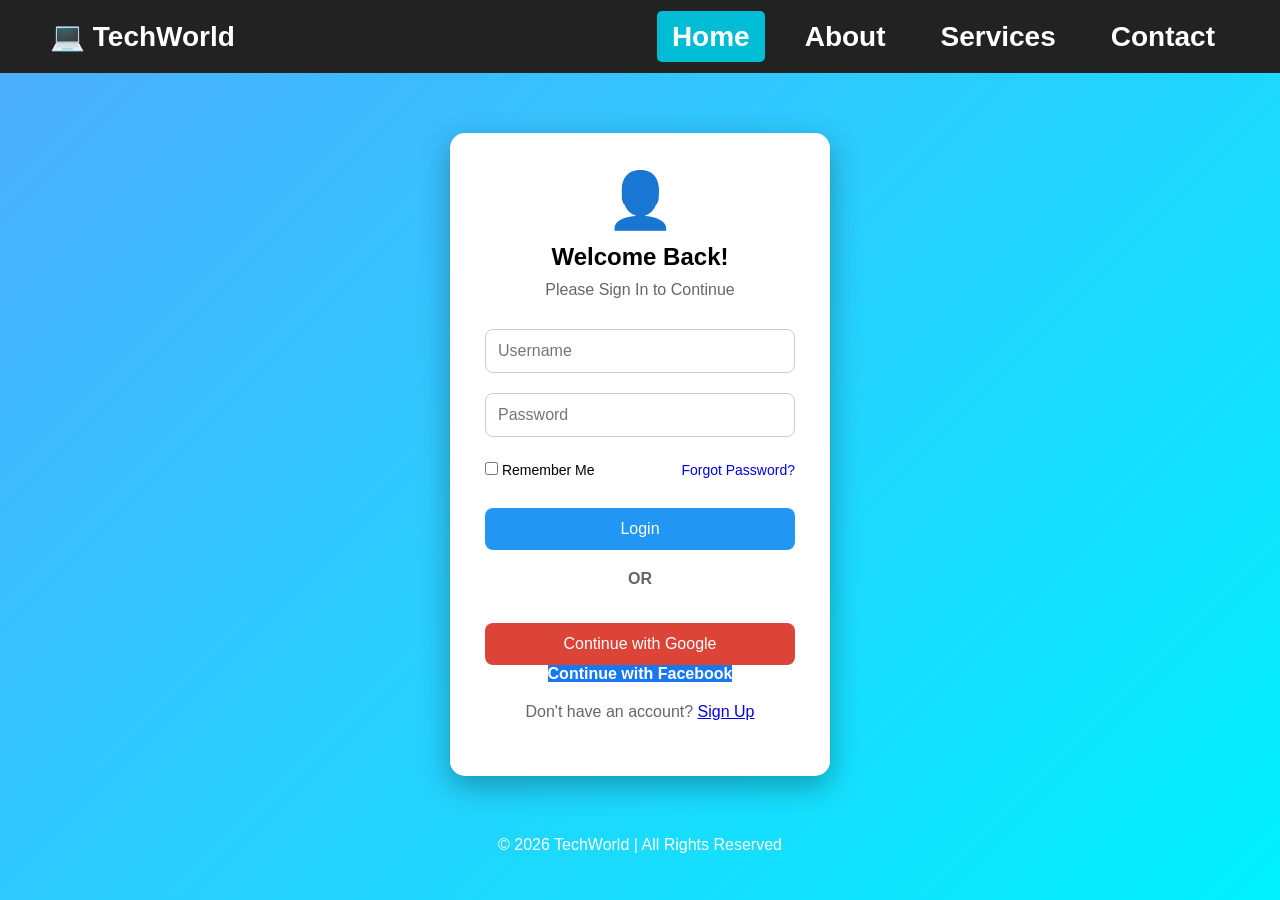
<file: index.html>
<!DOCTYPE html>
<html lang="en">
<head>
    <meta charset="UTF-8">
    <meta name="viewport" content="width=device-width, initial-scale=1.0">
    <title>Sign In Page</title>
    <link rel="stylesheet" href="style.css">
</head>
<body>


    <nav
        <div class="logo">💻 TechWorld</div>

        <ul class="menu">
            <li><a href="#" class="active">Home</a></li>
            <li><a href="#">About</a></li>
            <li><a href="#">Services</a></li>
            <li><a href="#">Contact</a></li>
        </ul>
    </nav>

    <div class="login-box">

        <div class="profile-icon">👤</div>

        <h2>Welcome Back!</h2>

        <p>Please Sign In to Continue</p>

        <form>

            <input type="text" placeholder="Username" required>

            <input type="password" placeholder="Password" required>

            <div class="options">
 
                <label>
                    <input type="checkbox">
                    Remember Me
                </label>

                <a href="#">Forgot Password?</a>

            </div>

            <button type="submit">Login</button>

            <div class="divider">
                <span>OR</span>
            </div>

            <button class="google">Continue with Google</button>

            <b/utton class="facebook">Continue with Facebook</b>

            <p class="signup">
                Don't have an account?
                <a href="#">Sign Up</a>
            </p>

        </form>

    </div>

    <footer>
        © 2026 TechWorld | All Rights Reserved
    </footer>

</body>
</html>
</file>
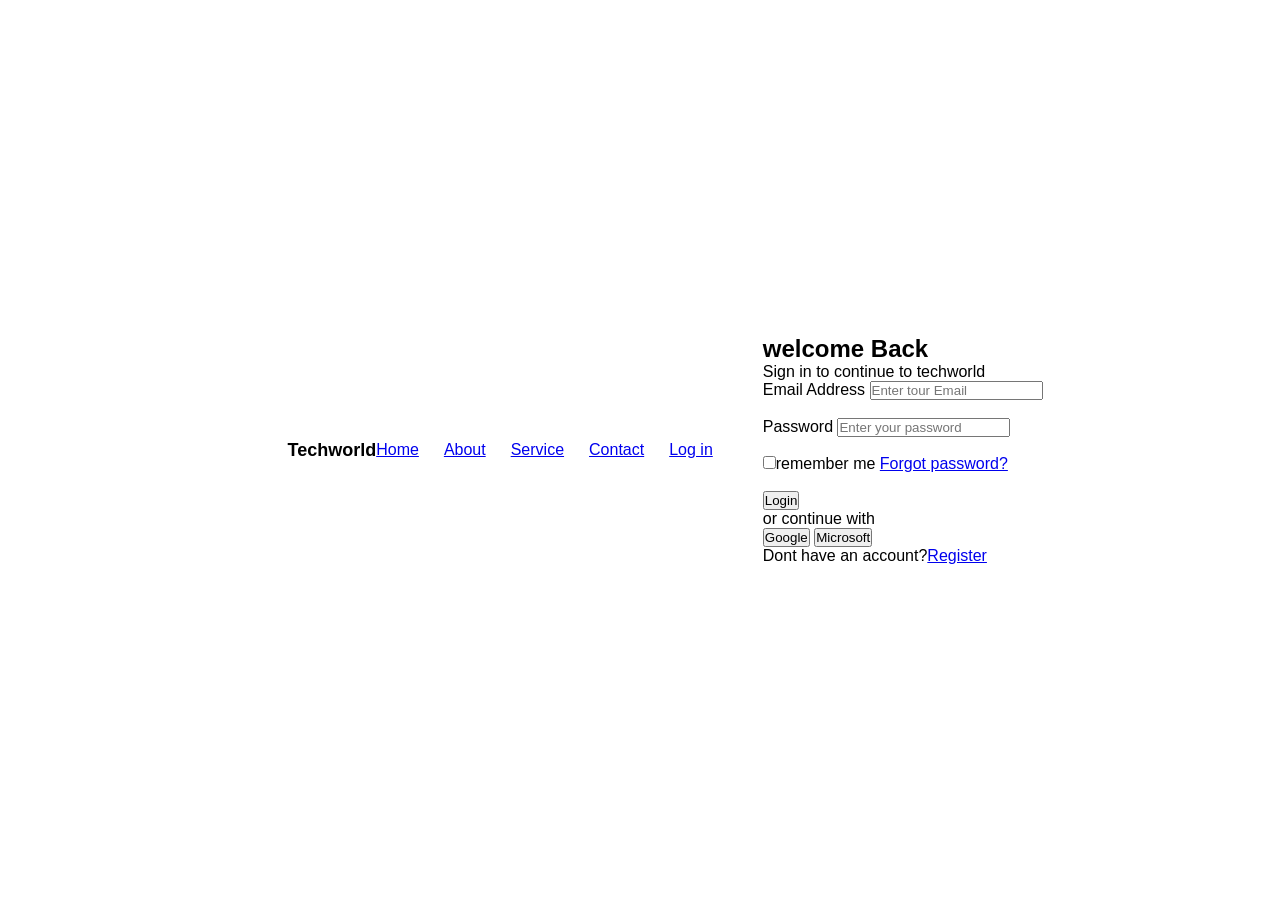
<file: log in/front.html>
<!DOCTYPE html>
<html lang="en">
<head>
    <meta charset="UTF-8">
    <meta name="viewport" content="width=device-width, initial-scale=1.0">
    <title>Sign in</title>
    <link rel="Stylesheet"href="style3.css">
</head>
<body>
    <nav>
        <div class="logo">Techworld</div>
        <ul class="menu">
            <li><a href="#" class="Active">Home</a></li>
            <li><a href="#">About</a></li>
            <li><a href="#">Service</a></li>
            <li><a href="#">Contact</a></li>
            <li><a href="#">Log in</a></li>
        </ul>
    </nav>
    <div class="login-box">
        <h2>welcome Back</h2>
        <p>Sign in to continue to techworld</p>
        <form>
            <label>Email Address</label>
            <input type="email"placeholder="Enter tour Email"><br><br>
            <label>Password</label>
            <input type="password"placeholder="Enter your password"><br><br>
            <div class="options"> </div>
               <input type="checkbox">remember me
                <a href="#"class="forgot">Forgot password?</a><br><br>
           
            <button type="Submit"class="main-login">Login</button>
        </form>
    <p>or continue with</p>
    <button type="button">Google</button>
    <button type="butteon">Microsoft</button>
    <p>Dont have an account?<a href="#">Register</a></p>
    </div>


    
</body>
</html>
</file>
<file: style.css>
*{
    margin:0;
    padding:0;
    box-sizing:border-box;
    font-family:Arial, Helvetica, sans-serif;
}


body{

    background:linear-gradient(135deg,#4facfe,#00f2fe);

    min-height:100vh;

}



nav{

    display:flex;

    justify-content:space-between;

    align-items:center;

    padding:20px 50px;

    background:#222;

}

.logo{

    color:white;

    font-size:28px;

    font-weight:bold;

}

.menu{

    display:flex;

    list-style:none;

    gap:25px;

}

.menu li a{

    text-decoration:none;

    color:white;

    padding:10px 15px;

    border-radius:5px;

    transition:0.3s;

}

.menu li a:hover,

.active{

    background:#00bcd4;

}



.login-box{

    width:380px;

    background:white;

    margin:60px auto;

    padding:35px;

    border-radius:15px;

    box-shadow:0 10px 30px rgba(0,0,0,.3);

    text-align:center;

}



.profile-icon{

    font-size:55px;

    margin-bottom:10px;

}

.login-box h2{

    margin-bottom:10px;

}

.login-box p{

    color:#666;

    margin-bottom:20px;

}



input[type=text],

input[type=password]{

    width:100%;

    padding:12px;

    margin:10px 0;

    border:1px solid #ccc;

    border-radius:8px;

    font-size:16px;

}

input:focus{

    outline:none;

    border:2px solid #2196F3;

}


.options{

    display:flex;

    justify-content:space-between;

    align-items:center;
    margin:15px 0;

    font-size:14px;

}

.options a{

    text-decoration:none;

}



button{

    width:100%;

    padding:12px;

    margin-top:15px;

    border:none;

    border-radius:8px;

    font-size:16px;

    cursor:pointer;

    transition:.3s;

}

button:hover{

    transform:scale(1.03);

}



button[type=submit]{

    background:#2196F3;

    color:white;

}



.divider{

    margin:20px 0;

    font-weight:bold;

    color:#666;

}



.google{

    background:#DB4437;

    color:white;

}


.facebook{

    background:#1877F2;

    color:white;

}



.signup{

    margin-top:20px;

}


footer{

    text-align:center;

    color:white;

    margin:30px;

}
</file>
<file: log in/style3.css>
*{
    margin:0;
    padding:0;
    box-sizing:border-box;
    font-family:Arial,Helvectica,sans-serif;
}
body{
    background:linear-gradient(purple);
    min-height:100vh;
    display:flex;
    justify-content:center;
    align-items:center;

}
nav{
    display:flex;
    justify-content:space-between;
    align-items:center;
    padding:20px 50px;
    background:white;
}
.logo{
    font-size:18px;
    font-weight:bold;
}
.menu{
    display:flex;
    list-style:none;
    gap:25px;
}
.menu lia a{
    text-decoration: none;
    color:white;
    padding:10px 15px;
    border-radius:5px;
    transition:0.3s;
}
.menu li a:hover,
.active{
    background:#00bcd4;
}
</file>
